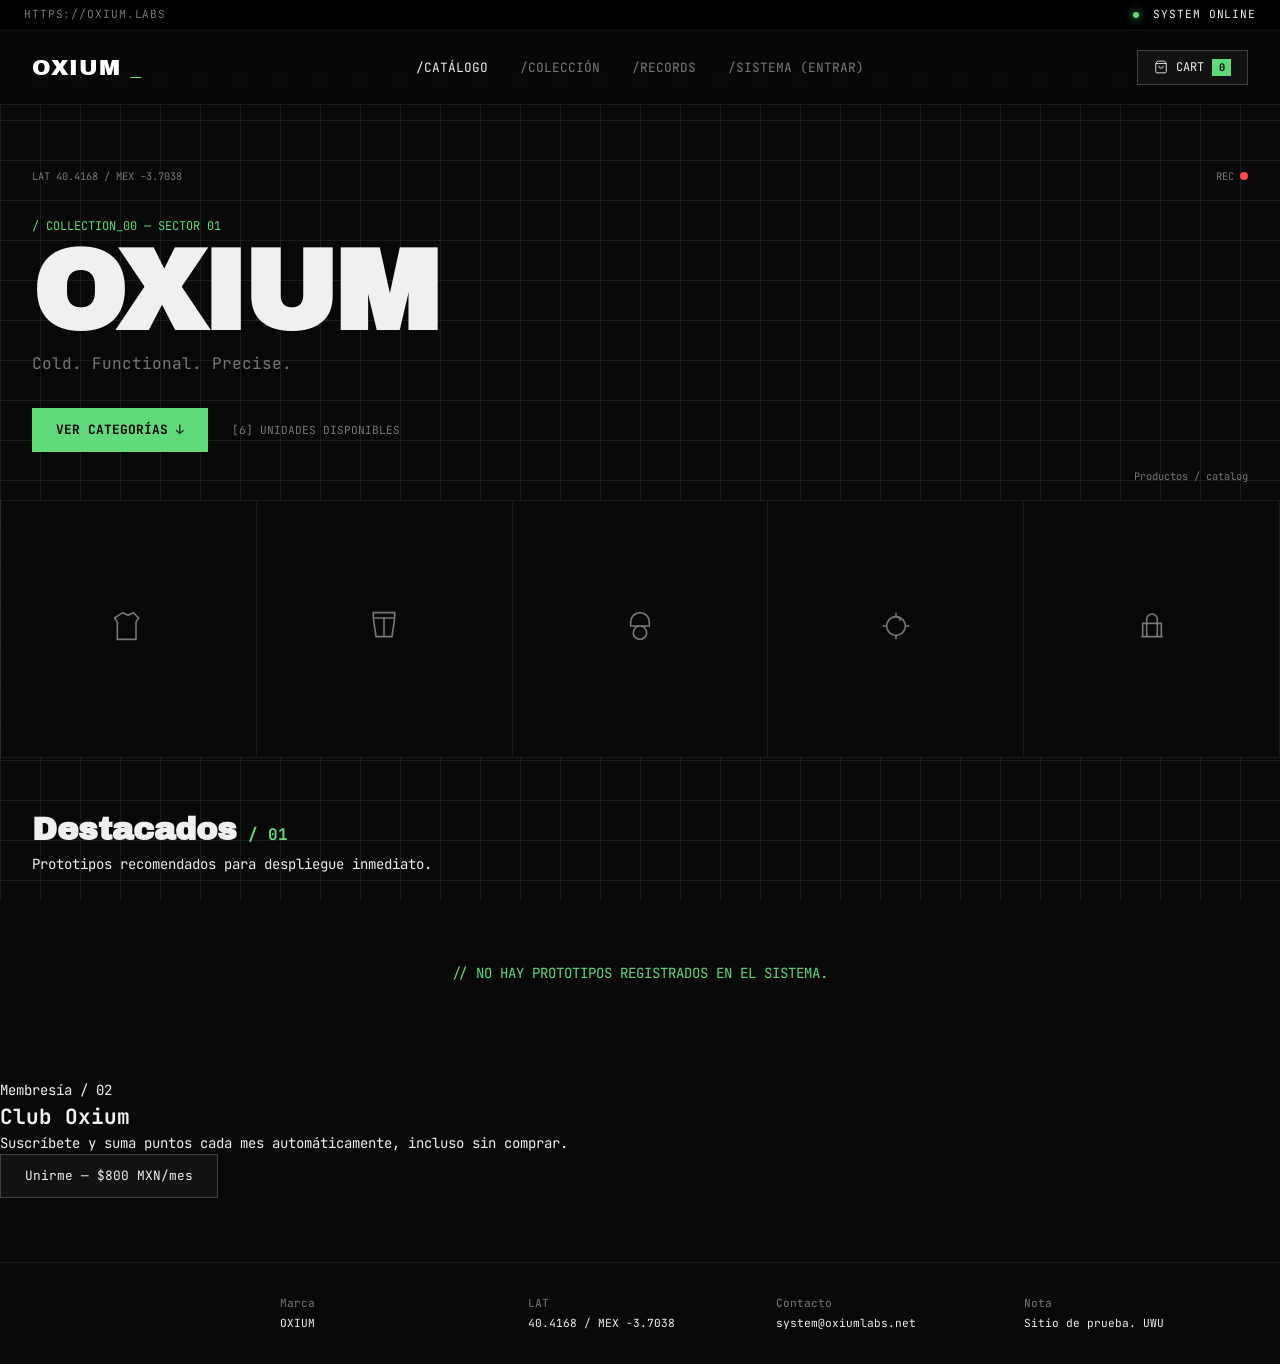
<file: index.html>
<!DOCTYPE html>
<html lang="es">
<head>
  <meta charset="UTF-8" />
  <meta name="viewport" content="width=device-width, initial-scale=1.0" />
  <title>OXIUM — Tienda oficial</title>
  <link rel="preconnect" href="https://fonts.googleapis.com">
  <link rel="preconnect" href="https://fonts.gstatic.com" crossorigin>
  <link href="https://fonts.googleapis.com/css2?family=Archivo+Black&family=JetBrains+Mono:wght@400;500;700&display=swap" rel="stylesheet">
  <!-- Forzamos rompimiento de caché con ?v=200 -->
  <link rel="stylesheet" href="styles.css?v=200" />
  
  <!-- Script de Netlify Identity para autenticación del panel Admin -->
  <script src="https://identity.netlify.com/v1/netlify-identity-widget.js"></script>
</head>
<body>

  <div class="grid-overlay" aria-hidden="true"></div>

  <!-- BARRA DE ESTADO SUPERIOR -->
  <div class="chrome-bar">
    <div class="chrome-url">HTTPS://OXIUM.LABS</div>
    <div class="chrome-spacer"></div>
    <div class="system-status">
      <span class="status-dot"></span> SYSTEM ONLINE
    </div>
  </div>

  <!-- NAVEGACIÓN PRINCIPAL -->
  <header class="nav">
    <div class="nav-brand-area">
      <a href="#" class="wordmark">OXIUM <span class="brand-cursor">_</span></a>
    </div>

    <div class="nav-links-center">
      <a href="#catalogo" class="active">/CATÁLOGO</a>
      <a href="#club">/COLECCIÓN</a>
      <a href="records.html">/RECORDS</a>
      <button id="openAccountBtn" class="nav-terminal-link">/SISTEMA (<span id="navUserLabel">ENTRAR</span>)</button>
    </div>

    <div class="nav-cart-area">
      <button id="openCartBtn" class="cart-block-btn">
        <svg viewBox="0 0 24 24" fill="none" stroke="currentColor" stroke-width="1.5" class="cart-icon">
          <path d="M6 2L3 6v14a2 2 0 0 0 2 2h14a2 2 0 0 0 2-2V6l-3-4H6zM3 6h18M16 10a4 4 0 0 1-8 0" />
        </svg>
        <span class="cart-text">CART</span>
        <span id="cartCount" class="cart-badge">0</span>
      </button>
    </div>
  </header>

  <!-- HERO -->
  <section class="hero">
    <div class="hero-data-bar">
      <div class="hero-coordinates">LAT 40.4168 / MEX -3.7038</div>
      <div class="hero-rec">REC <span class="rec-dot"></span></div>
    </div>

    <div class="hero-frame-left">
      <p class="hero-tag-code">/ COLLECTION_00 — SECTOR 01</p>
      <h1 class="hero-title-giant">OXIUM</h1>
      <p class="hero-sub-left">Cold. Functional. Precise.</p>
      
      <div class="hero-action-row">
        <a href="#categories" class="btn-neon-block">VER CATEGORÍAS ↓</a>
        <span class="hero-stock-counter">[6] UNIDADES DISPONIBLES</span>
      </div>
    </div>
    <div class="hero-tab">Productos / catalog</div>
  </section>

  <!-- CATEGORÍAS SIMÉTRICAS CUADRADAS -->
  <section id="categories" class="categories-section">
    <div class="categories-grid">
      <a href="category.html?cat=top" class="category-card" aria-label="Categoría Top">
        <div class="category-swatch">
          <svg viewBox="0 0 24 24" fill="none" stroke="currentColor" stroke-width="1.2"><path d="M8 2l4 2 4-2 4 4-2 3v13H4V9L2 6l6-4z"/></svg>
        </div>
      </a>
      <a href="category.html?cat=bottoms" class="category-card" aria-label="Categoría Bottoms">
        <div class="category-swatch">
          <svg viewBox="0 0 24 24" fill="none" stroke="currentColor" stroke-width="1.2"><path d="M4 2h16v4l-2 14H6L4 6V2zm0 4h16M12 6v14"/></svg>
        </div>
      </a>
      <a href="category.html?cat=accessories" class="category-card" aria-label="Categoría Accesorios">
        <div class="category-swatch">
          <svg viewBox="0 0 24 24" fill="none" stroke="currentColor" stroke-width="1.2"><path d="M12 22a5 5 0 1 0 0-10 5 5 0 0 0 0 10zM12 2a7 7 0 0 0-7 7v3h14V9a7 7 0 0 0-7-7z"/></svg>
        </div>
      </a>
      <a href="category.html?cat=jewelry" class="category-card" aria-label="Categoría Joyería">
        <div class="category-swatch">
          <svg viewBox="0 0 24 24" fill="none" stroke="currentColor" stroke-width="1.2"><circle cx="12" cy="12" r="7"/><path d="M12 5a3 3 0 0 1 3 3M12 2v3M12 19v3M2 12h3M19 12h3"/></svg>
        </div>
      </a>
      <a href="category.html?cat=backpacks" class="category-card" aria-label="Categoría Mochilas">
        <div class="category-swatch">
          <svg viewBox="0 0 24 24" fill="none" stroke="currentColor" stroke-width="1.2"><path d="M16 20V7a4 4 0 0 0-8 0v13M4 20h16M5 10h14v10H5V10z"/></svg>
        </div>
      </a>
    </div>
  </section>

  <!-- CATÁLOGO PRINCIPAL -->
  <section id="catalogo" class="catalog">
    <div id="catalogFront">
      <div class="section-head">
        <h2>Destacados <span>/ 01</span></h2>
        <p>Prototipos recomendados para despliegue inmediato.</p>
      </div>
      <!-- Las tarjetas dinámicas de Decap CMS se inyectan en este contenedor -->
      <div id="productGrid" class="product-grid"></div>
    </div>

    <!-- DETALLE INTERACTIVO INTERNO -->
    <div id="productDetailView" class="hidden">
      <button id="backToCatalog" class="link-btn" style="margin-bottom: 2.5rem; color: var(--accent);">← VOLVER_AL_CATÁLOGO</button>
      <div class="detail-main-block">
        <div class="detail-gallery"><div id="detailSwatch" class="product-swatch detail-large-swatch"></div></div>
        <div class="detail-info">
          <span class="panel-label">// ESPECIFICACIÓN_TÉCNICA</span>
          <h2 id="detailName" class="hero-title" style="font-size: 2.5rem; margin: 0.5rem 0; text-align: left; letter-spacing: 0;"></h2>
          <p id="detailPrice" class="price" style="font-size: 1.3rem; color: var(--accent); font-weight: 700;"></p>
          <p id="detailDesc" class="hero-sub" style="margin: 1.5rem 0; font-size: 0.85rem; text-align: left; max-width: 100%;"></p>
          <div class="selector-row">
            <p class="nav-label">Talla <span>/ size</span></p>
            <div class="size-options"><span class="active">S</span><span>M</span><span>L</span><span>XL</span></div>
          </div>
          <div class="selector-row" style="margin-top: 1rem;">
            <p class="nav-label">Color <span>/ tint</span></p>
            <div class="color-options"><span class="color-dot active" style="background: #2f4a38;"></span><span class="color-dot" style="background: #1a1a1a;"></span><span class="color-dot" style="background: #555;"></span></div>
          </div>
          <button id="detailAddBtn" class="btn full" style="margin-top: 2rem;">AÑADIR_A_LA_CARGA</button>
        </div>
      </div>
    </div>
  </section>

  <!-- CLUB / SUSCRIPCIÓN -->
  <section id="club" class="club">
    <div class="club-inner">
      <div>
        <p class="nav-label">Membresía <span>/ 02</span></p>
        <h2>Club Oxium</h2>
        <p class="hero-sub">Suscríbete y suma puntos cada mes automáticamente, incluso sin comprar.</p>
      </div>
      <button id="subscribeBtn" class="btn">Unirme — $800 MXN/mes</button>
    </div>
  </section>

  <!-- FOOTER -->
  <footer id="contacto" class="footer">
    <div class="footer-grid">
      <div class="footer-barcode" aria-hidden="true"></div>
      <div class="footer-block"><p class="footer-label">Marca</p><p class="footer-value">OXIUM</p></div>
      <div class="footer-block"><p class="footer-label">LAT</p><p class="footer-value">40.4168 / MEX -3.7038</p></div>
      <div class="footer-block"><p class="footer-label">Contacto</p><p class="footer-value">system@oxiumlabs.net</p></div>
      <div class="footer-block"><p class="footer-label">Nota</p><p class="footer-value footer-fine">Sitio de prueba. UWU</p></div>
    </div>
  </footer>

  <!-- MODAL CUENTA -->
  <div id="accountOverlay" class="overlay hidden">
    <div class="panel">
      <button class="close-btn" data-close="accountOverlay">&times;</button>
      <div id="authView">
        <p class="panel-label">Acceso / 03</p>
        <h3 id="authTitle">Establecer terminal</h3>
        <div id="registerOnlyFields"><input id="authName" type="text" placeholder="Nombre de Operador" /></div>
        <input id="authEmail" type="email" placeholder="Correo electrónico (ID)" />
        <input id="authPassword" type="password" placeholder="Clave encriptada" />
        <button id="authSubmit" class="btn full">Ejecutar Enlace</button>
        <p class="fineprint" style="text-align: center; margin-top: 1rem; cursor: pointer; color: var(--accent);" id="toggleAuthMode">¿Ya posees una terminal activa? Acceder.</p>
      </div>
    </div>
  </div>

  <!-- MODAL CARRITO -->
  <div id="cartOverlay" class="overlay hidden">
    <div class="panel">
      <button class="close-btn" data-close="cartOverlay">&times;</button>
      <p class="panel-label">Carrito / 04</p><h3>Tu carrito</h3>
      <ul id="cartList" class="cart-list"></ul>
      <div class="cart-total-row"><span>Total</span><span id="cartTotal">$0 MXN</span></div>
      <button id="checkoutBtn" class="btn full">Finalizar compra</button>
    </div>
  </div>

  <script src="script.js"></script>
</body>
</html>
</file>
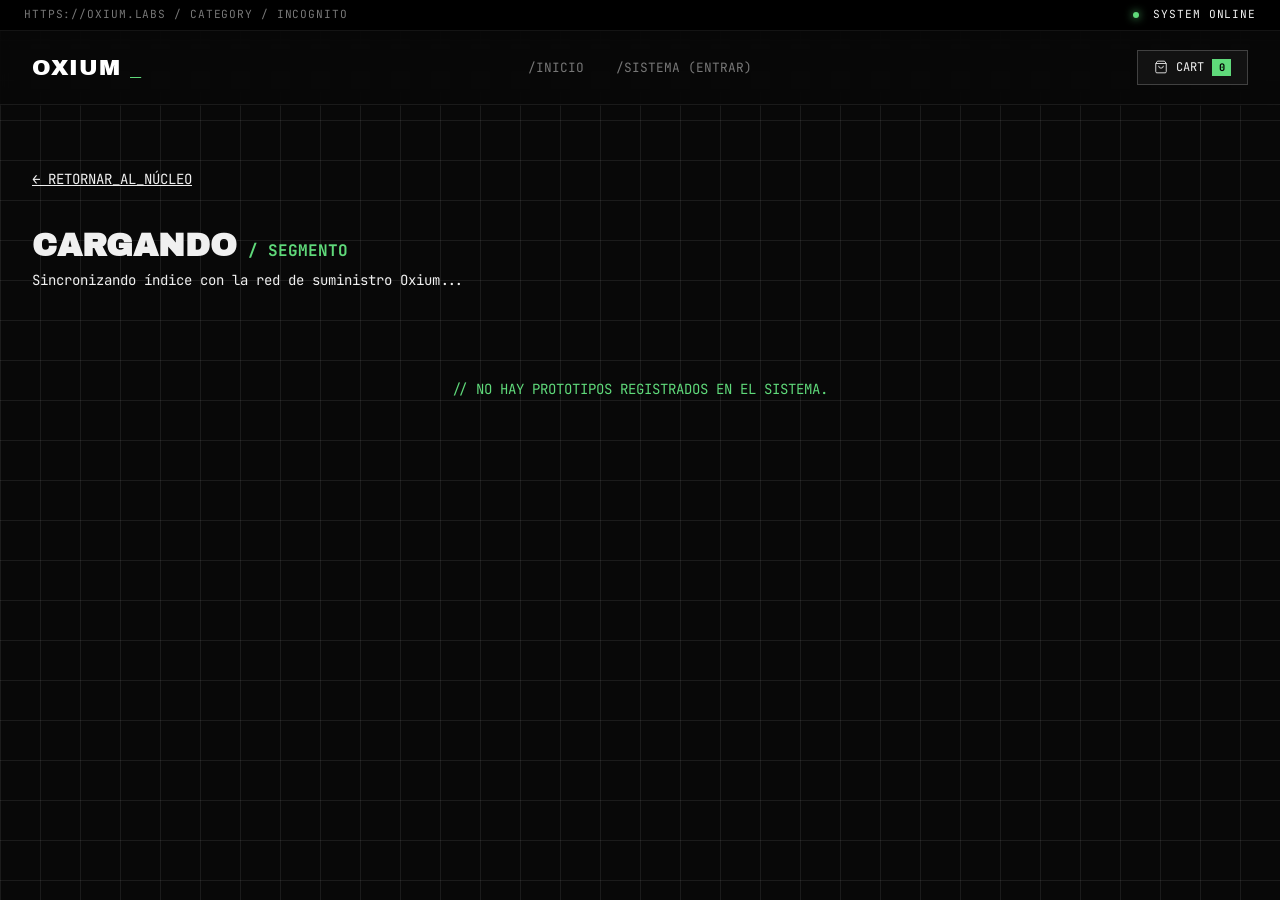
<file: category.html>
<!DOCTYPE html>
<html lang="es">
<head>
  <meta charset="UTF-8" />
  <meta name="viewport" content="width=device-width, initial-scale=1.0" />
  <title>OXIUM — Segmentos de Carga</title>
  <link rel="preconnect" href="https://fonts.googleapis.com">
  <link rel="preconnect" href="https://fonts.gstatic.com" crossorigin>
  <link href="https://fonts.googleapis.com/css2?family=Archivo+Black&family=JetBrains+Mono:wght@400;500;700&display=swap" rel="stylesheet">
  <link rel="stylesheet" href="styles.css?v=107" />
</head>
<body>

  <div class="grid-overlay" aria-hidden="true"></div>

  <!-- BARRA DE ESTADO -->
  <div class="chrome-bar">
    <div class="chrome-url" id="categoryTerminalPath">HTTPS://OXIUM.LABS / CATEGORY / INCOGNITO</div>
    <div class="chrome-spacer"></div>
    <div class="system-status"><span class="status-dot"></span> SYSTEM ONLINE</div>
  </div>

  <!-- NAV -->
  <header class="nav">
    <div class="nav-brand-area"><a href="index.html" class="wordmark">OXIUM <span class="brand-cursor">_</span></a></div>
    <div class="nav-links-center">
      <a href="index.html">/INICIO</a>
      <button id="openAccountBtn" class="nav-terminal-link">/SISTEMA (<span id="navUserLabel">ENTRAR</span>)</button>
    </div>
    <div class="nav-cart-area">
      <button id="openCartBtn" class="cart-block-btn">
        <svg viewBox="0 0 24 24" fill="none" stroke="currentColor" stroke-width="1.5" class="cart-icon"><path d="M6 2L3 6v14a2 2 0 0 0 2 2h14a2 2 0 0 0 2-2V6l-3-4H6zM3 6h18M16 10a4 4 0 0 1-8 0" /></svg>
        <span class="cart-text">CART</span><span id="cartCount" class="cart-badge">0</span>
      </button>
    </div>
  </header>

  <!-- SECCIÓN CATÁLOGO FILTRADO -->
  <section class="catalog" style="min-height: 70vh; padding-top: 4rem;">
    <div id="catalogFront">
      <a href="index.html" class="link-btn" style="margin-bottom: 2rem; display: inline-block; color: var(--text-dim);">← RETORNAR_AL_NÚCLEO</a>
      <div class="section-head">
        <h2 id="categoryTitle">CARGANDO <span>/ SEGMENTO</span></h2>
        <p id="categoryDescription">Sincronizando índice con la red de suministro Oxium...</p>
      </div>
      <div id="productGrid" class="product-grid"></div>
    </div>

    <!-- VISTA DE DETALLE INTEGRADA DENTRO DEL SEGMENTO -->
    <div id="productDetailView" class="hidden">
      <button id="backToCatalog" class="link-btn" style="margin-bottom: 2.5rem; color: var(--accent);">← VOLVER_AL_SEGMENTO</button>
      <div class="detail-main-block">
        <div class="detail-gallery"><div id="detailSwatch" class="product-swatch detail-large-swatch"></div></div>
        <div class="detail-info">
          <span class="panel-label">// ESPECIFICACIÓN_TÉCNICA</span>
          <h2 id="detailName" class="hero-title" style="font-size: 2.5rem; margin: 0.5rem 0; text-align: left; letter-spacing: 0;"></h2>
          <p id="detailPrice" class="price" style="font-size: 1.3rem; color: var(--accent); font-weight: 700;"></p>
          <p id="detailDesc" class="hero-sub" style="margin: 1.5rem 0; font-size: 0.85rem; text-align: left; max-width: 100%;"></p>
          <div class="selector-row">
            <p class="nav-label">Talla <span>/ size</span></p>
            <div class="size-options"><span class="active">S</span><span>M</span><span>L</span><span>XL</span></div>
          </div>
          <div class="selector-row" style="margin-top: 1rem;">
            <p class="nav-label">Color <span>/ tint</span></p>
            <div class="color-options"><span class="color-dot active" style="background: #2f4a38;"></span><span class="color-dot" style="background: #1a1a1a;"></span><span class="color-dot" style="background: #555;"></span></div>
          </div>
          <button id="detailAddBtn" class="btn full" style="margin-top: 2rem;">AÑADIR_A_LA_CARGA</button>
        </div>
      </div>
      <div class="look-block">
        <div class="look-frame">
          <div class="crosshair crosshair--tl">+</div><div class="crosshair crosshair--tr">+</div>
          <div class="crosshair crosshair--bl">+</div><div class="crosshair crosshair--br">+</div>
          <h3 class="wordmark" style="font-size: 1.1rem; margin-bottom: 1.5rem; letter-spacing: 0.1em; text-align: center;">COMPLETE THE LOOK</h3>
          <div class="look-interactive-area">
            <div class="look-center-render"><svg viewBox="0 0 24 24" fill="none" stroke="rgba(255,255,255,0.08)" stroke-width="0.3" style="width:55%; height:55%;"><path d="M12 2a3 3 0 0 0-3 3v2a5 5 0 0 0-5 5v8h16v-8a5 5 0 0 0-5-5V5a3 3 0 0 0-3-3z"/></svg></div>
            <div id="lookTagsContainer"></div>
          </div>
        </div>
      </div>
      <div class="suggestions-block">
        <p class="nav-label" style="text-align: center; margin-bottom: 2rem;">Operaciones sugeridas <span>/ you may also like</span></p>
        <div id="suggestionsGrid" class="product-grid" style="border: 1px solid var(--line);"></div>
      </div>
    </div>
  </section>

  <!-- MODAL CUENTA Y CARRITO COMPARTIDOS -->
  <div id="accountOverlay" class="overlay hidden">
    <div class="panel">
      <button class="close-btn" data-close="accountOverlay">&times;</button>
      <div id="authView">
        <p class="panel-label">Acceso / 03</p><h3 id="authTitle">Establecer terminal</h3>
        <div id="registerOnlyFields"><input id="authName" type="text" placeholder="Nombre de Operador" /></div>
        <input id="authEmail" type="email" placeholder="Correo electrónico" /><input id="authPassword" type="password" placeholder="Clave encriptada" />
        <button id="authSubmit" class="btn full">Ejecutar Enlace</button>
        <p class="fineprint" style="text-align: center; margin-top: 1rem; cursor: pointer; color: var(--accent);" id="toggleAuthMode">¿Ya posees una terminal activa? Acceder.</p>
      </div>
      <div id="profileView" class="hidden">
        <p class="panel-label">Terminal / Activa</p>
        <div class="profile-head"><div id="levelBadge" class="level-badge"></div><div><h3 id="profileName"></h3><p id="profileEmail" class="fineprint"></p></div></div>
        <div class="level-bar-wrap">
          <div class="level-bar-labels"><span id="levelName"></span><span id="levelNext"></span></div>
          <div class="level-bar-track"><div id="levelBarFill" class="level-bar-fill"></div></div>
        </div>
        <p id="levelDesc" class="fineprint level-desc"></p>
        <p class="panel-label">// PARÁMETROS GENERALES</p>
        <div class="profile-settings-block">
          <select id="prefSize" class="technical-select"><option value="S">S // SMALL</option><option value="M">M // MEDIUM</option><option value="L">L // LARGE</option><option value="XL">XL // EXTRA LARGE</option></select>
          <select id="prefColor" class="technical-select" style="margin-top:0.5rem;"><option value="#2f4a38">OXIDE GREEN</option><option value="#1a1a1a">RAW BLACK</option><option value="#55554f">STEEL GREY</option></select>
          <button id="savePrefsBtn" class="btn full" style="font-size:0.7rem; padding:0.5rem; margin-top:0.8rem;">Actualizar Configuración</button>
        </div>
        <button id="logoutBtn" class="btn btn-outline full" style="border-color: #ff5555; color: #ff5555; margin-top: 2rem;">Cerrar sesión</button>
      </div>
    </div>
  </div>

  <div id="cartOverlay" class="overlay hidden">
    <div class="panel">
      <button class="close-btn" data-close="cartOverlay">&times;</button>
      <p class="panel-label">Carrito / 04</p><h3>Tu carrito</h3>
      <ul id="cartList" class="cart-list"></ul>
      <div class="cart-total-row"><span>Total</span><span id="cartTotal">$0 MXN</span></div>
      <button id="checkoutBtn" class="btn full">Finalizar compra</button>
    </div>
  </div>

  <div id="toast" class="toast hidden"></div>

  <script src="script.js"></script>
</body>
</html>
</file>
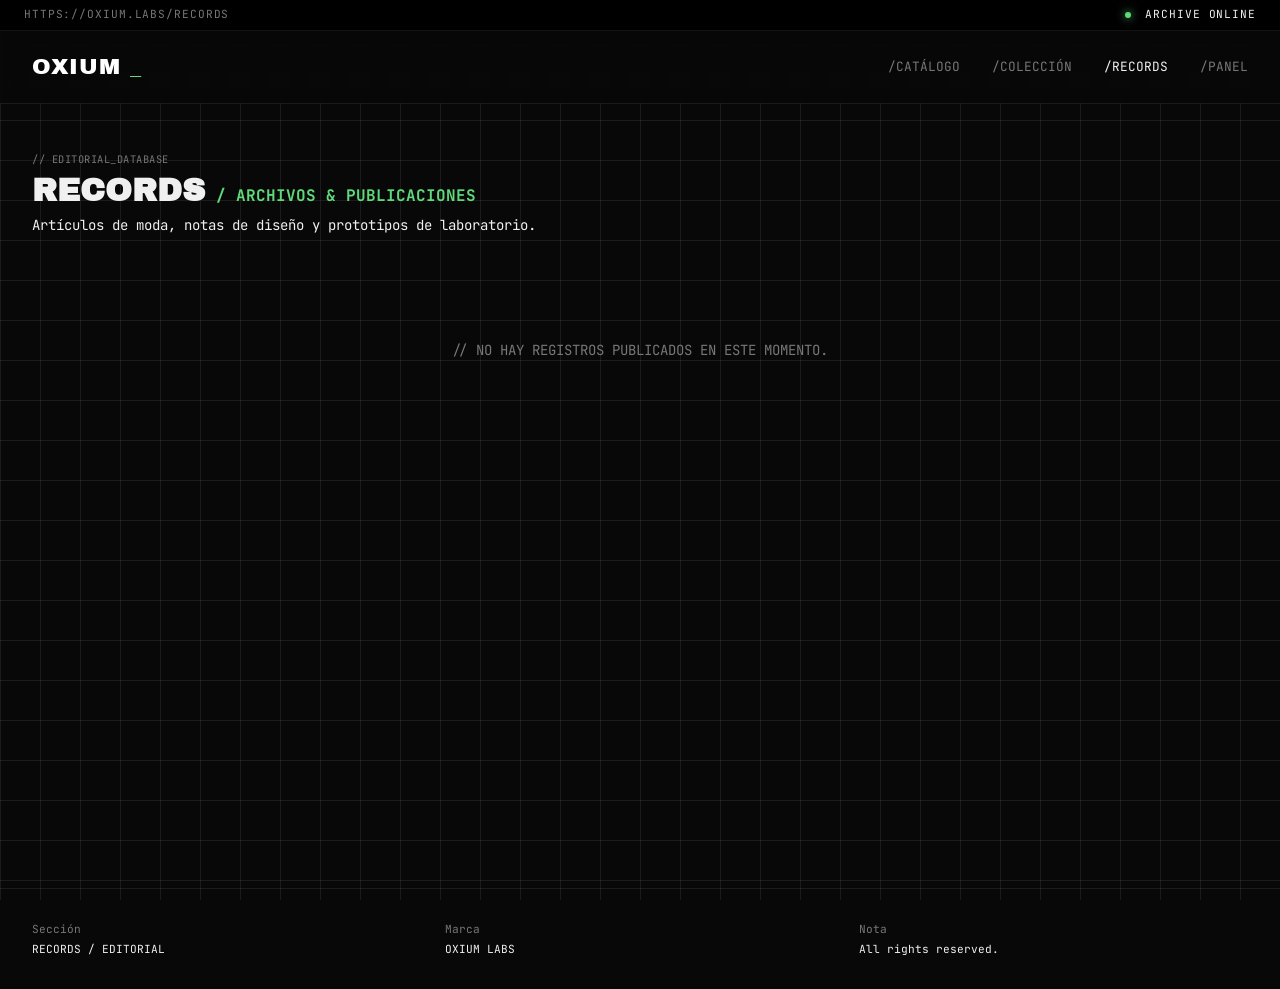
<file: records.html>
<!DOCTYPE html>
<html lang="es">
<head>
  <meta charset="UTF-8" />
  <meta name="viewport" content="width=device-width, initial-scale=1.0" />
  <title>OXIUM — Records / Articles</title>
  <link rel="preconnect" href="https://fonts.googleapis.com">
  <link rel="preconnect" href="https://fonts.gstatic.com" crossorigin>
  <link href="https://fonts.googleapis.com/css2?family=Archivo+Black&family=JetBrains+Mono:wght@400;500;700&display=swap" rel="stylesheet">
  <link rel="stylesheet" href="styles.css?v=200" />
  <script src="https://identity.netlify.com/v1/netlify-identity-widget.js"></script>
</head>
<body>

  <div class="grid-overlay" aria-hidden="true"></div>

  <!-- BARRA CHROME -->
  <div class="chrome-bar">
    <div class="chrome-url">HTTPS://OXIUM.LABS/RECORDS</div>
    <div class="chrome-spacer"></div>
    <div class="system-status">
      <span class="status-dot"></span> ARCHIVE ONLINE
    </div>
  </div>

  <!-- NAVEGACIÓN -->
  <header class="nav">
    <div class="nav-brand-area">
      <a href="index.html" class="wordmark">OXIUM <span class="brand-cursor">_</span></a>
    </div>

    <div class="nav-links-center">
      <a href="index.html#catalogo">/CATÁLOGO</a>
      <a href="index.html#club">/COLECCIÓN</a>
      <a href="records.html" class="active">/RECORDS</a>
      <a href="admin/index.html" class="nav-terminal-link">/PANEL</a>
    </div>
  </header>

  <!-- CONTENIDO DE RECORDS -->
  <main class="catalog" style="min-height: 80vh;">
    <div class="section-head">
      <p class="panel-label">// EDITORIAL_DATABASE</p>
      <h2>RECORDS <span>/ ARCHIVOS & PUBLICACIONES</span></h2>
      <p>Artículos de moda, notas de diseño y prototipos de laboratorio.</p>
    </div>

    <!-- REJILLA DE ARTÍCULOS PUBLICADOS -->
    <div id="recordsGrid" class="product-grid">
      <!-- Los artículos cargados desde el panel se inyectarán aquí -->
    </div>
  </main>

  <!-- FOOTER -->
  <footer class="footer">
    <div class="footer-grid">
      <div class="footer-block"><p class="footer-label">Sección</p><p class="footer-value">RECORDS / EDITORIAL</p></div>
      <div class="footer-block"><p class="footer-label">Marca</p><p class="footer-value">OXIUM LABS</p></div>
      <div class="footer-block"><p class="footer-label">Nota</p><p class="footer-value footer-fine">All rights reserved.</p></div>
    </div>
  </footer>

  <script>
    const GITHUB_OWNER = "OXIUMLABS";
    const GITHUB_REPO = "OXIUM";
    const RECORDS_FOLDER = "content/records";

    document.addEventListener("DOMContentLoaded", async () => {
      const articles = await fetchRecordsFromCMS();
      renderArticles(articles);
    });

    async function fetchRecordsFromCMS() {
      try {
        const response = await fetch(`https://api.github.com/repos/${GITHUB_OWNER}/${GITHUB_REPO}/contents/${RECORDS_FOLDER}`);
        if (!response.ok) return [];

        const files = await response.json();
        const articlesList = [];

        for (const file of files) {
          if (file.name.endsWith(".md")) {
            const res = await fetch(file.download_url);
            const text = await res.text();
            const data = parseYAML(text);
            if (data && data.title) {
              articlesList.push(data);
            }
          }
        }
        return articlesList;
      } catch (e) {
        console.error(e);
        return [];
      }
    }

    function parseYAML(text) {
      const lines = text.split("\n");
      const data = {};
      let inYAML = false;
      let bodyLines = [];

      for (let line of lines) {
        if (line.trim() === "---") {
          inYAML = !inYAML;
          continue;
        }
        if (inYAML && line.includes(":")) {
          const colonIndex = line.indexOf(":");
          const key = line.slice(0, colonIndex).trim();
          let value = line.slice(colonIndex + 1).trim().replace(/^["']|["']$/g, '');
          data[key] = value;
        } else if (!inYAML) {
          bodyLines.push(line);
        }
      }
      data.body = bodyLines.join("\n");
      return data;
    }

    function renderArticles(items) {
      const grid = document.getElementById("recordsGrid");
      if (!grid) return;

      if (items.length === 0) {
        grid.innerHTML = `
          <div style="grid-column: 1/-1; text-align: center; padding: 4rem; color: var(--text-muted);">
            <p>// NO HAY REGISTROS PUBLICADOS EN ESTE MOMENTO.</p>
          </div>
        `;
        return;
      }

      grid.innerHTML = items.map(item => `
        <article class="product-card">
          <div class="product-swatch">
            <img src="${item.image || 'images/placeholder.jpg'}" alt="${item.title}" style="width: 100%; height: 100%; object-fit: cover;">
          </div>
          <div class="product-info">
            <span class="panel-label">${item.author || 'OXIUM'} // ${item.date ? item.date.slice(0, 10) : ''}</span>
            <h3 style="font-size: 1.1rem; margin: 0.5rem 0; font-family: var(--font-title);">${item.title}</h3>
            <p style="font-size: 0.8rem; color: var(--text-muted); line-height: 1.4;">${item.excerpt || ''}</p>
          </div>
        </article>
      `).join('');
    }
  </script>
</body>
</html>
</file>
<file: styles.css>
/* ==========================================
   OXIUM LABS — CORE SYSTEM STYLESHEET
   ========================================== */

:root {
  --bg-color: #080808;
  --surface-color: #121212;
  --panel-bg: #161616;
  --line: rgba(255, 255, 255, 0.08);
  --line-strong: rgba(255, 255, 255, 0.2);
  --accent: #5fd97a; /* Verde Oxide Neon */
  --text-main: #f0f0f0;
  --text-muted: #777777;
  --font-title: 'Archivo Black', sans-serif;
  --font-mono: 'JetBrains Mono', monospace;
}

* {
  box-sizing: border-box;
  margin: 0;
  padding: 0;
}

body {
  background-color: var(--bg-color);
  color: var(--text-main);
  font-family: var(--font-mono);
  font-size: 14px;
  line-height: 1.5;
  overflow-x: hidden;
  position: relative;
}

/* REJILLA DE FONDO */
.grid-overlay {
  position: fixed;
  top: 0;
  left: 0;
  width: 100vw;
  height: 100vh;
  background-image: 
    linear-gradient(to right, var(--line) 1px, transparent 1px),
    linear-gradient(to bottom, var(--line) 1px, transparent 1px);
  background-size: 40px 40px;
  pointer-events: none;
  z-index: 0;
}

/* BARRA DE ESTADO CHROME */
.chrome-bar {
  display: flex;
  align-items: center;
  justify-content: space-between;
  padding: 0.4rem 1.5rem;
  background: #000000;
  border-bottom: 1px solid var(--line);
  font-size: 0.7rem;
  letter-spacing: 0.08em;
  position: relative;
  z-index: 10;
}

.chrome-url {
  color: var(--text-muted);
}

.status-dot {
  display: inline-block;
  width: 6px;
  height: 6px;
  background-color: var(--accent);
  border-radius: 50%;
  margin-right: 0.4rem;
  box-shadow: 0 0 8px var(--accent);
}

/* NAVEGACIÓN PRINCIPAL */
.nav {
  display: flex;
  align-items: center;
  justify-content: space-between;
  padding: 1.2rem 2rem;
  background: rgba(8, 8, 8, 0.9);
  backdrop-filter: blur(8px);
  border-bottom: 1px solid var(--line);
  position: sticky;
  top: 0;
  z-index: 100;
}

.wordmark {
  font-family: var(--font-title);
  font-size: 1.4rem;
  color: #fff;
  text-decoration: none;
  letter-spacing: 0.05em;
}

.brand-cursor {
  color: var(--accent);
  animation: blink 1s infinite;
}

@keyframes blink {
  0%, 100% { opacity: 1; }
  50% { opacity: 0; }
}

.nav-links-center {
  display: flex;
  gap: 2rem;
  align-items: center;
}

.nav-links-center a,
.nav-terminal-link {
  color: var(--text-muted);
  text-decoration: none;
  font-size: 0.8rem;
  background: none;
  border: none;
  font-family: var(--font-mono);
  cursor: pointer;
  transition: color 0.2s ease;
}

.nav-links-center a:hover,
.nav-links-center a.active,
.nav-terminal-link:hover {
  color: var(--text-main);
}

.cart-block-btn {
  display: flex;
  align-items: center;
  gap: 0.5rem;
  background: var(--surface-color);
  border: 1px solid var(--line-strong);
  color: var(--text-main);
  padding: 0.5rem 1rem;
  font-family: var(--font-mono);
  font-size: 0.75rem;
  cursor: pointer;
}

.cart-icon {
  width: 14px;
  height: 14px;
}

.cart-badge {
  background: var(--accent);
  color: #000;
  font-weight: 700;
  padding: 0.1rem 0.4rem;
  font-size: 0.65rem;
}

/* HERO SECTION */
.hero {
  position: relative;
  padding: 4rem 2rem 3rem 2rem;
  border-bottom: 1px solid var(--line);
  z-index: 1;
}

.hero-data-bar {
  display: flex;
  justify-content: space-between;
  font-size: 0.65rem;
  color: var(--text-muted);
  margin-bottom: 2rem;
}

.rec-dot {
  display: inline-block;
  width: 8px;
  height: 8px;
  background: #ff4444;
  border-radius: 50%;
  animation: blink 1.2s infinite;
}

.hero-title-giant {
  font-family: var(--font-title);
  font-size: clamp(3rem, 10vw, 7rem);
  line-height: 0.9;
  letter-spacing: -0.02em;
  margin: 0.5rem 0;
}

.hero-tag-code {
  color: var(--accent);
  font-size: 0.75rem;
}

.hero-sub-left {
  color: var(--text-muted);
  font-size: 1rem;
  margin-bottom: 2rem;
}

.hero-action-row {
  display: flex;
  align-items: center;
  gap: 1.5rem;
}

.btn-neon-block {
  background: var(--accent);
  color: #000;
  padding: 0.8rem 1.5rem;
  font-weight: 700;
  text-decoration: none;
  font-size: 0.8rem;
}

.hero-stock-counter {
  font-size: 0.7rem;
  color: var(--text-muted);
}

.hero-tab {
  position: absolute;
  right: 2rem;
  bottom: 1rem;
  font-size: 0.65rem;
  color: var(--text-muted);
}

/* SECCIÓN DE CATEGORÍAS */
.categories-section {
  border-bottom: 1px solid var(--line);
  z-index: 1;
  position: relative;
}

.categories-grid {
  display: grid;
  grid-template-columns: repeat(auto-fit, minmax(120px, 1fr));
  border-left: 1px solid var(--line);
}

.category-card {
  display: flex;
  align-items: center;
  justify-content: center;
  aspect-ratio: 1 / 1;
  border-right: 1px solid var(--line);
  color: var(--text-muted);
  text-decoration: none;
  transition: all 0.2s ease;
  background: var(--bg-color);
}

.category-card:hover {
  background: var(--surface-color);
  color: var(--accent);
}

.category-swatch svg {
  width: 32px;
  height: 32px;
}

/* CATÁLOGO PRINCIPAL Y CUADRÍCULA 1:1 */
.catalog {
  padding: 3rem 2rem;
  position: relative;
  z-index: 1;
}

.section-head {
  margin-bottom: 2.5rem;
}

.section-head h2 {
  font-family: var(--font-title);
  font-size: 2rem;
}

.section-head h2 span {
  color: var(--accent);
  font-family: var(--font-mono);
  font-size: 1rem;
}

.product-grid {
  display: grid;
  grid-template-columns: repeat(auto-fill, minmax(240px, 1fr));
  gap: 1.5rem;
}

.product-card {
  background: var(--surface-color);
  border: 1px solid var(--line);
  transition: border-color 0.2s ease, transform 0.2s ease;
  display: flex;
  flex-direction: column;
}

.product-card:hover {
  border-color: var(--accent);
  transform: translateY(-2px);
}

/* REGLA PRINCIPAL 1:1 EN LAS IMÁGENES DEL CATÁLOGO */
.product-swatch {
  width: 100%;
  aspect-ratio: 1 / 1; /* Forzamos formato cuadrado perfecto */
  overflow: hidden;
  display: flex;
  align-items: center;
  justify-content: center;
  background-color: rgba(255, 255, 255, 0.02);
  border-bottom: 1px solid var(--line);
}

.product-swatch img {
  width: 100%;
  height: 100%;
  object-fit: cover; /* Ajusta la imagen sin estirarla */
  object-position: center;
  transition: transform 0.3s ease;
}

.product-card:hover .product-swatch img {
  transform: scale(1.05);
}

.product-info {
  padding: 1rem;
  display: flex;
  flex-direction: column;
  flex-grow: 1;
}

.panel-label {
  font-size: 0.65rem;
  color: var(--text-muted);
  letter-spacing: 0.05em;
}

/* VISTA DETALLADA INTERNA */
.detail-main-block {
  display: grid;
  grid-template-columns: 1fr 1fr;
  gap: 2.5rem;
  margin-top: 1.5rem;
}

@media (max-width: 768px) {
  .detail-main-block {
    grid-template-columns: 1fr;
  }
}

.detail-large-swatch {
  width: 100%;
  aspect-ratio: 1 / 1;
  border: 1px solid var(--line-strong);
}

.selector-row {
  margin-top: 1.5rem;
}

.size-options,
.color-options {
  display: flex;
  gap: 0.5rem;
  margin-top: 0.5rem;
}

.size-options span {
  border: 1px solid var(--line-strong);
  padding: 0.4rem 0.8rem;
  cursor: pointer;
  font-size: 0.75rem;
}

.size-options span.active {
  border-color: var(--accent);
  color: var(--accent);
}

.color-dot {
  width: 24px;
  height: 24px;
  border-radius: 50%;
  border: 2px solid transparent;
  cursor: pointer;
}

.color-dot.active {
  border-color: var(--accent);
}

.btn {
  background: var(--surface-color);
  border: 1px solid var(--line-strong);
  color: var(--text-main);
  padding: 0.8rem 1.5rem;
  font-family: var(--font-mono);
  font-size: 0.8rem;
  cursor: pointer;
  transition: all 0.2s ease;
}

.btn:hover {
  background: var(--accent);
  color: #000;
}

.btn.full {
  width: 100%;
}

.btn-outline {
  background: transparent;
  border-color: var(--line-strong);
}

/* MODALES / OVERLAYS */
.overlay {
  position: fixed;
  top: 0;
  left: 0;
  width: 100vw;
  height: 100vh;
  background: rgba(0, 0, 0, 0.85);
  backdrop-filter: blur(5px);
  display: flex;
  align-items: center;
  justify-content: center;
  z-index: 1000;
}

.panel {
  background: var(--panel-bg);
  border: 1px solid var(--line-strong);
  padding: 2rem;
  width: 90%;
  max-width: 450px;
  position: relative;
}

.close-btn {
  position: absolute;
  top: 1rem;
  right: 1rem;
  background: none;
  border: none;
  color: var(--text-muted);
  font-size: 1.5rem;
  cursor: pointer;
}

.hidden {
  display: none !important;
}

/* FOOTER */
.footer {
  border-top: 1px solid var(--line);
  padding: 2rem;
  margin-top: 4rem;
  position: relative;
  z-index: 1;
}

.footer-grid {
  display: grid;
  grid-template-columns: repeat(auto-fit, minmax(150px, 1fr));
  gap: 1.5rem;
  font-size: 0.7rem;
}

.footer-label {
  color: var(--text-muted);
}

.footer-value {
  color: var(--text-main);
  margin-top: 0.2rem;
}
</file>
